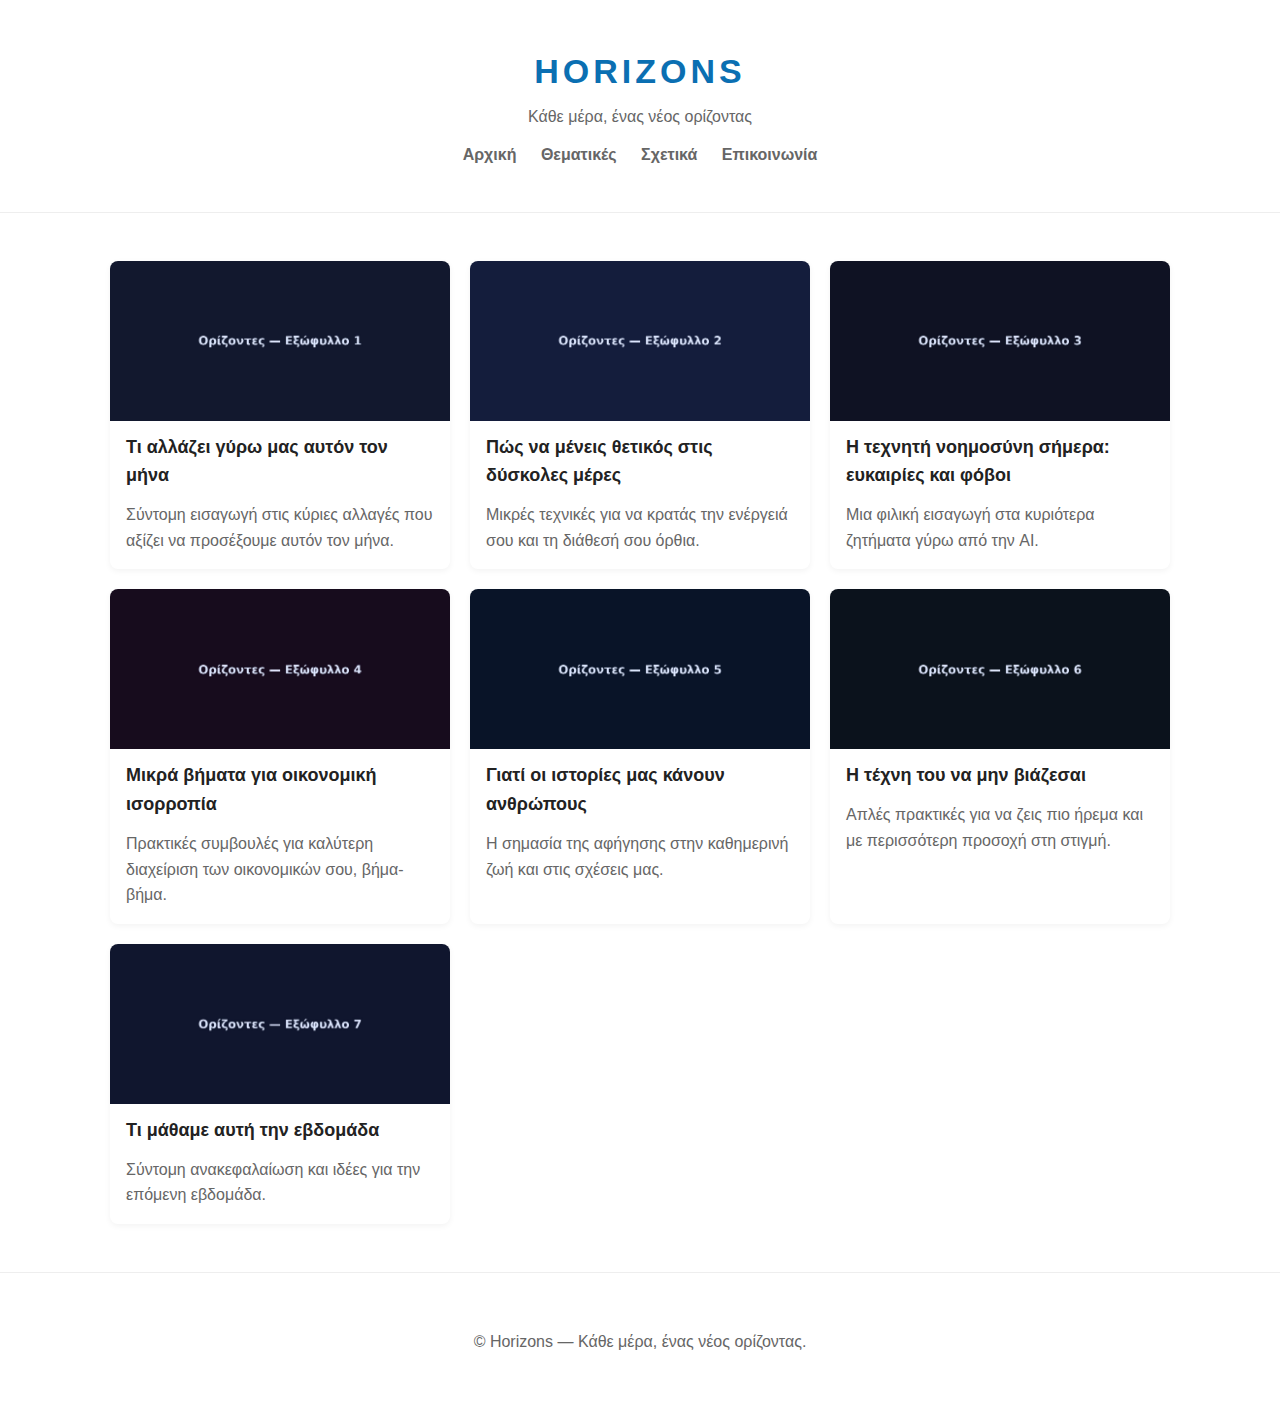
<file: index.html>
<!doctype html>
<html lang="el">
<head>
  <meta charset="utf-8">
  <meta name="viewport" content="width=device-width,initial-scale=1">
  <title>HORIZONS — Κάθε μέρα, ένας νέος ορίζοντας</title>
  <link href="style.css" rel="stylesheet">
</head>
<body>
  <header class="site-header">
    <div class="container">
      <h1 class="logo">HORIZONS</h1>
      <p class="tagline">Κάθε μέρα, ένας νέος ορίζοντας</p>
      <nav class="main-nav">
        <a href="index.html">Αρχική</a>
        <a href="categories.html">Θεματικές</a>
        <a href="about.html">Σχετικά</a>
        <a href="contact.html">Επικοινωνία</a>
      </nav>
    </div>
  </header>
  <main class="container">
    <section class="grid">
      <article class="card">
        <img src="assets/cover1.jpg" alt="Τι αλλάζει" class="card-img">
        <h2><a href="posts/week1.md#Δευτέρα---Τι-αλλάζει-γύρω-μας-αυτόν-τον-μήνα">Τι αλλάζει γύρω μας αυτόν τον μήνα</a></h2>
        <p class="excerpt">Σύντομη εισαγωγή στις κύριες αλλαγές που αξίζει να προσέξουμε αυτόν τον μήνα.</p>
      </article>
      <article class="card">
        <img src="assets/cover2.jpg" alt="Θετικότητα" class="card-img">
        <h2><a href="posts/week1.md#Τρίτη---Πώς-να-μένεις-θετικός-στις-δύσκολες-μέρες">Πώς να μένεις θετικός στις δύσκολες μέρες</a></h2>
        <p class="excerpt">Μικρές τεχνικές για να κρατάς την ενέργειά σου και τη διάθεσή σου όρθια.</p>
      </article>
      <article class="card">
        <img src="assets/cover3.jpg" alt="AI" class="card-img">
        <h2><a href="posts/week1.md#Τετάρτη---Η-τεχνητή-νοημοσύνη-σήμερα">Η τεχνητή νοημοσύνη σήμερα: ευκαιρίες και φόβοι</a></h2>
        <p class="excerpt">Μια φιλική εισαγωγή στα κυριότερα ζητήματα γύρω από την AI.</p>
      </article>
      <article class="card">
        <img src="assets/cover4.jpg" alt="Οικονομία" class="card-img">
        <h2><a href="posts/week1.md#Πέμπτη---Μικρά-βήματα-για-οικονομική-ισορροπία">Μικρά βήματα για οικονομική ισορροπία</a></h2>
        <p class="excerpt">Πρακτικές συμβουλές για καλύτερη διαχείριση των οικονομικών σου, βήμα-βήμα.</p>
      </article>
      <article class="card">
        <img src="assets/cover5.jpg" alt="Ιστορίες" class="card-img">
        <h2><a href="posts/week1.md#Παρασκευή---Γιατί-οι-ιστορίες-μας-κάνουν-ανθρώπους">Γιατί οι ιστορίες μας κάνουν ανθρώπους</a></h2>
        <p class="excerpt">Η σημασία της αφήγησης στην καθημερινή ζωή και στις σχέσεις μας.</p>
      </article>
      <article class="card">
        <img src="assets/cover6.jpg" alt="Σάββατο" class="card-img">
        <h2><a href="posts/week1.md#Σάββατο---Η-τέχνη-του-να-μη-βιάζεσαι">Η τέχνη του να μην βιάζεσαι</a></h2>
        <p class="excerpt">Απλές πρακτικές για να ζεις πιο ήρεμα και με περισσότερη προσοχή στη στιγμή.</p>
      </article>
      <article class="card">
        <img src="assets/cover7.jpg" alt="Ανασκόπηση" class="card-img">
        <h2><a href="posts/week1.md#Κυριακή---Τι-μάθαμε-αυτή-την-εβδομάδα">Τι μάθαμε αυτή την εβδομάδα</a></h2>
        <p class="excerpt">Σύντομη ανακεφαλαίωση και ιδέες για την επόμενη εβδομάδα.</p>
      </article>
    </section>
  </main>
  <footer class="site-footer">
    <div class="container">
      <p>© Horizons — Κάθε μέρα, ένας νέος ορίζοντας.</p>
    </div>
  </footer>
</body>
</html>
</file>
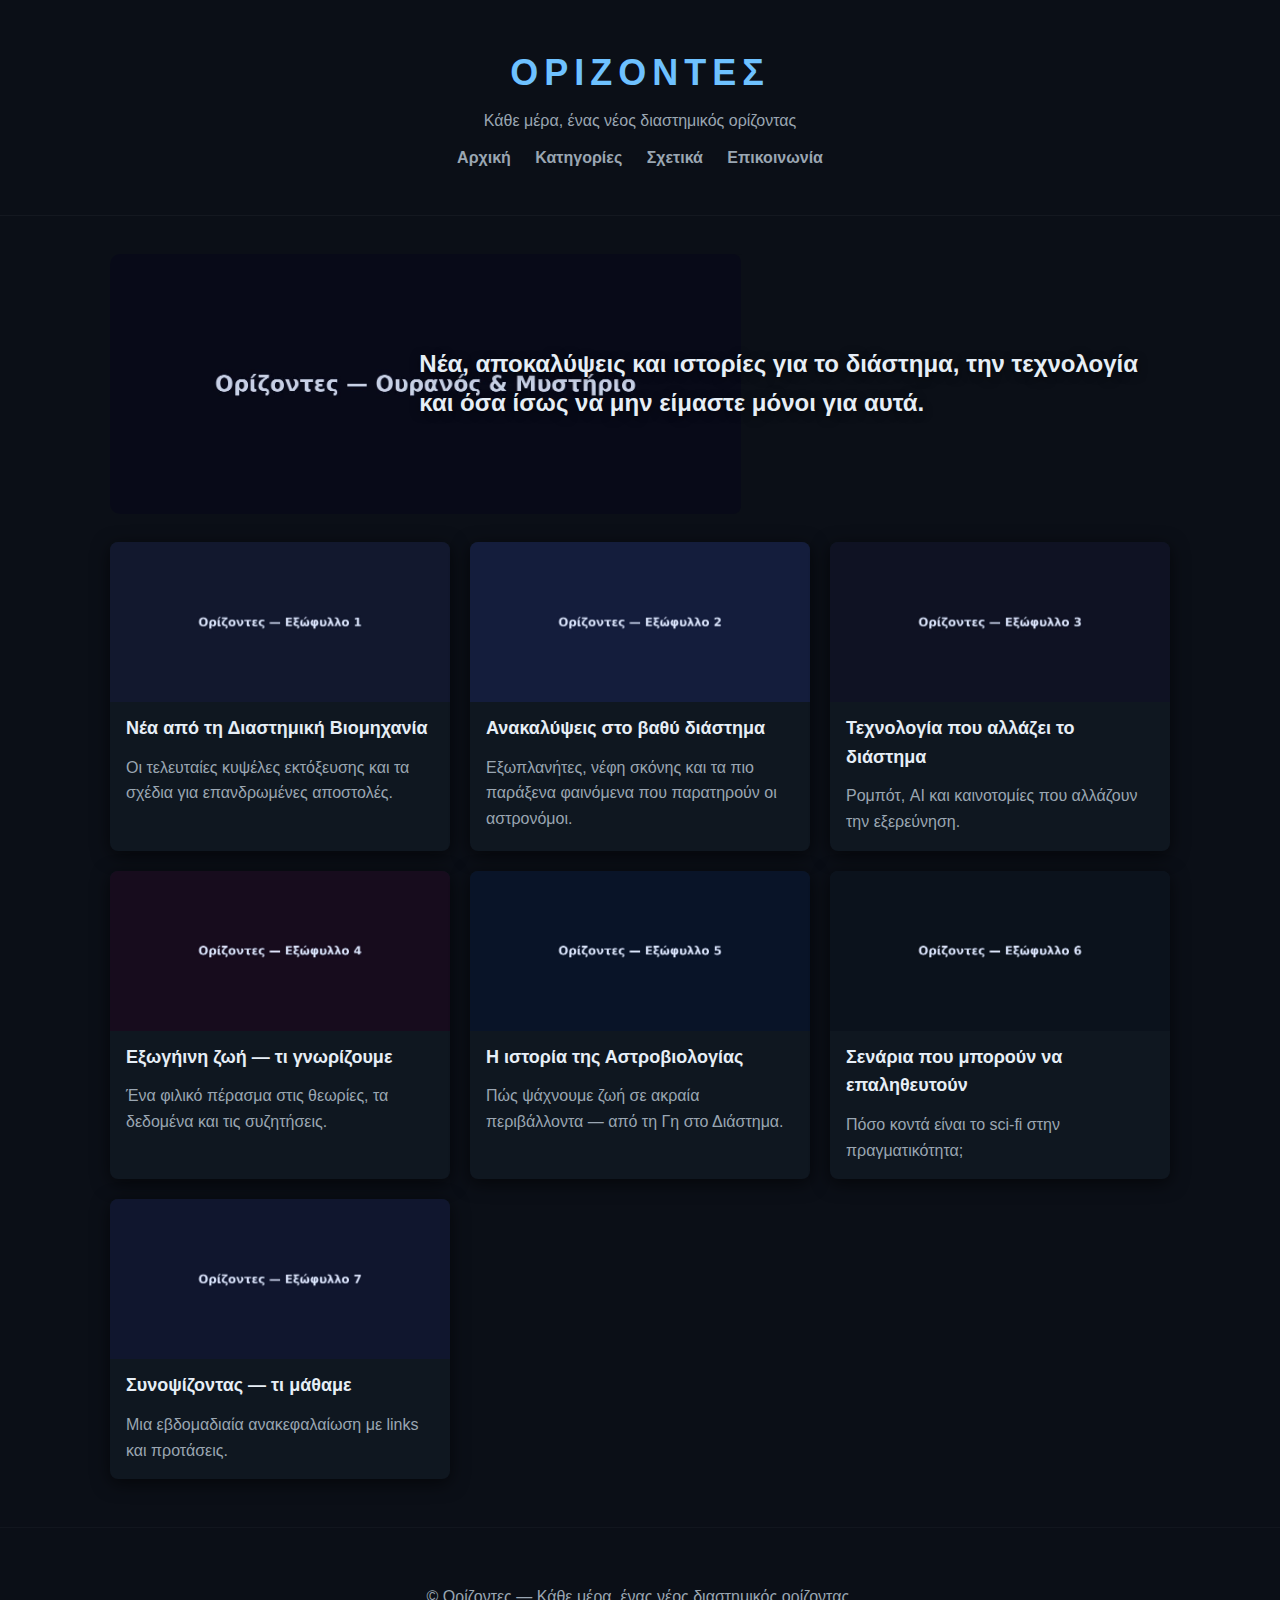
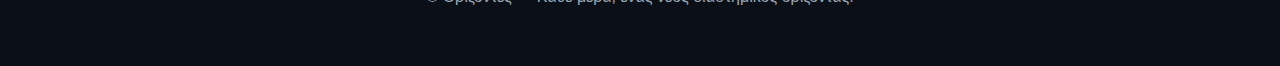
<file: orizontes-site/index.html>
<!doctype html>
<html lang="el">
<head>
  <meta charset="utf-8">
  <meta name="viewport" content="width=device-width,initial-scale=1">
  <title>Ορίζοντες — Sci‑Fi Portal για Διάστημα & Αστρονομία</title>
  <link href="style.css" rel="stylesheet">
</head>
<body class="dark">
  <header class="site-header">
    <div class="container">
      <h1 class="logo">ΟΡΙΖΟΝΤΕΣ</h1>
      <p class="tagline">Κάθε μέρα, ένας νέος διαστημικός ορίζοντας</p>
      <nav class="main-nav">
        <a href="index.html">Αρχική</a>
        <a href="categories.html">Κατηγορίες</a>
        <a href="about.html">Σχετικά</a>
        <a href="contact.html">Επικοινωνία</a>
      </nav>
    </div>
  </header>
  <main class="container">
    <section class="hero">
      <img src="assets/hero.jpg" alt="space hero" class="hero-img">
      <div class="hero-text">
        <h2>Νέα, αποκαλύψεις και ιστορίες για το διάστημα, την τεχνολογία και όσα ίσως να μην είμαστε μόνοι για αυτά.</h2>
      </div>
    </section>
    <section class="grid">
      <article class="card">
        <img src="assets/cover1.jpg" alt="νεα κυψελης" class="card-img">
        <h2><a href="posts/week1.md#Δευτέρα---Νέα-απο-τη-Διαστημική-Βιομηχανία">Νέα από τη Διαστημική Βιομηχανία</a></h2>
        <p class="excerpt">Οι τελευταίες κυψέλες εκτόξευσης και τα σχέδια για επανδρωμένες αποστολές.</p>
      </article>
      <article class="card">
        <img src="assets/cover2.jpg" alt="αστρονομια" class="card-img">
        <h2><a href="posts/week1.md#Τρίτη---Ανακαλύψεις-στο-βαθύ-διάστημα">Ανακαλύψεις στο βαθύ διάστημα</a></h2>
        <p class="excerpt">Εξωπλανήτες, νέφη σκόνης και τα πιο παράξενα φαινόμενα που παρατηρούν οι αστρονόμοι.</p>
      </article>
      <article class="card">
        <img src="assets/cover3.jpg" alt="ai" class="card-img">
        <h2><a href="posts/week1.md#Τετάρτη---Τεχνολογία-που-αλλάζει-το-διάστημα">Τεχνολογία που αλλάζει το διάστημα</a></h2>
        <p class="excerpt">Ρομπότ, AI και καινοτομίες που αλλάζουν την εξερεύνηση.</p>
      </article>
      <article class="card">
        <img src="assets/cover4.jpg" alt="εξωγηινοι" class="card-img">
        <h2><a href="posts/week1.md#Πέμπτη---Εξωγήινη-ζωή-—-τι-γνωρίζουμε">Εξωγήινη ζωή — τι γνωρίζουμε</a></h2>
        <p class="excerpt">Ένα φιλικό πέρασμα στις θεωρίες, τα δεδομένα και τις συζητήσεις.</p>
      </article>
      <article class="card">
        <img src="assets/cover5.jpg" alt="σταρλιγκ" class="card-img">
        <h2><a href="posts/week1.md#Παρασκευή---Η-ιστορία-της-αστροβιολογιας">Η ιστορία της Αστροβιολογίας</a></h2>
        <p class="excerpt">Πώς ψάχνουμε ζωή σε ακραία περιβάλλοντα — από τη Γη στο Διάστημα.</p>
      </article>
      <article class="card">
        <img src="assets/cover6.jpg" alt="συζητησεις" class="card-img">
        <h2><a href="posts/week1.md#Σάββατο---Σενάρια-επιστημονικής-φαντασίας-που-μπορούν-να-επαληθευτούν">Σενάρια που μπορούν να επαληθευτούν</a></h2>
        <p class="excerpt">Πόσο κοντά είναι το sci‑fi στην πραγματικότητα;</p>
      </article>
      <article class="card">
        <img src="assets/cover7.jpg" alt="ανασκοπηση" class="card-img">
        <h2><a href="posts/week1.md#Κυριακή---Συνοψίζοντας-—-τι-μάθαμε">Συνοψίζοντας — τι μάθαμε</a></h2>
        <p class="excerpt">Μια εβδομαδιαία ανακεφαλαίωση με links και προτάσεις.</p>
      </article>
    </section>
  </main>
  <footer class="site-footer">
    <div class="container">
      <p>© Ορίζοντες — Κάθε μέρα, ένας νέος διαστημικός ορίζοντας.</p>
    </div>
  </footer>
</body>
</html>
</file>
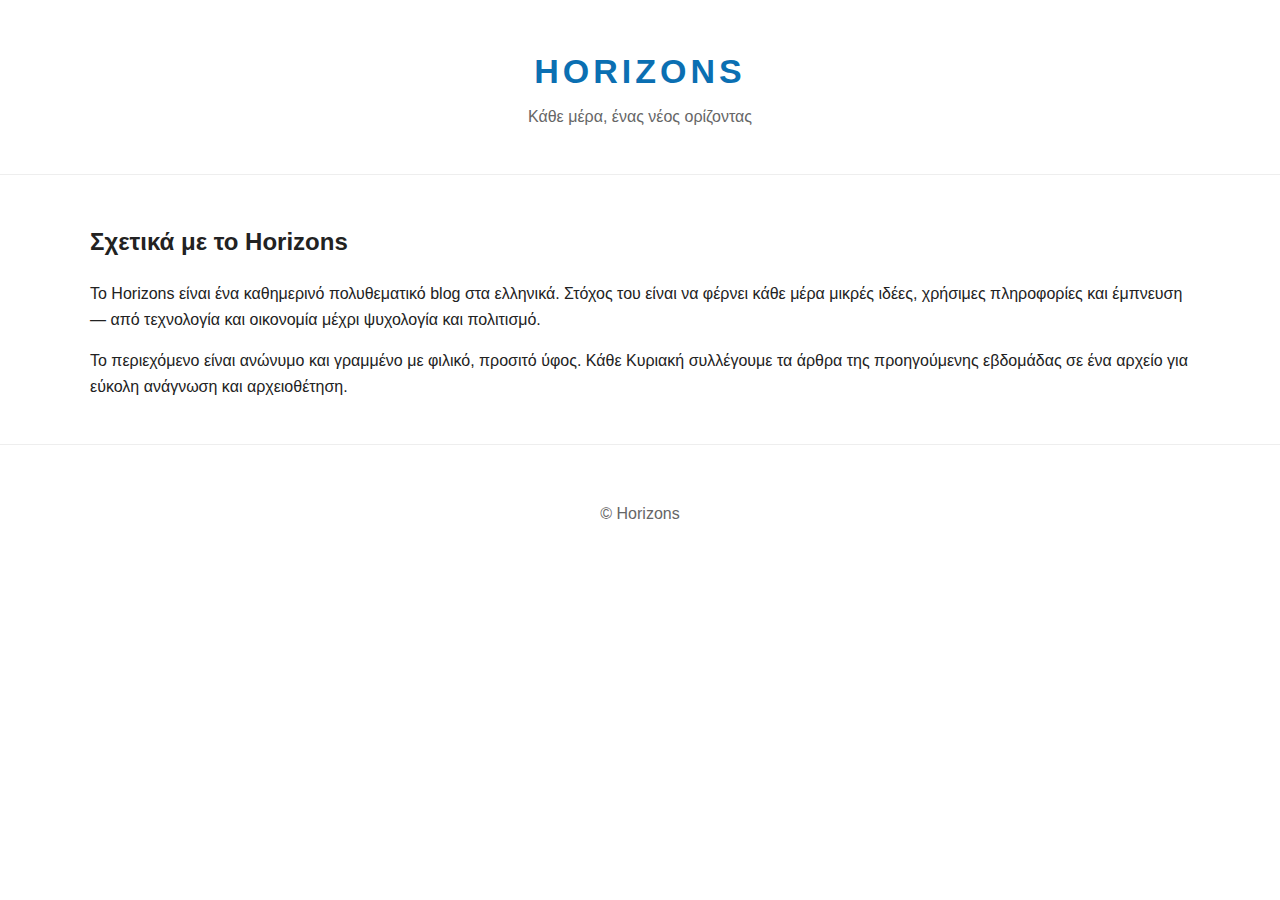
<file: about.html>
<!doctype html>
<html lang="el">
<head>
  <meta charset="utf-8">
  <meta name="viewport" content="width=device-width,initial-scale=1">
  <title>Σχετικά — Horizons</title>
  <link href="style.css" rel="stylesheet">
</head>
<body>
  <header class="site-header">
    <div class="container">
      <h1 class="logo">HORIZONS</h1>
      <p class="tagline">Κάθε μέρα, ένας νέος ορίζοντας</p>
    </div>
  </header>
  <main class="container content">
    <h2>Σχετικά με το Horizons</h2>
    <p>Το Horizons είναι ένα καθημερινό πολυθεματικό blog στα ελληνικά. Στόχος του είναι να φέρνει κάθε μέρα μικρές ιδέες, χρήσιμες πληροφορίες και έμπνευση — από τεχνολογία και οικονομία μέχρι ψυχολογία και πολιτισμό.</p>
    <p>Το περιεχόμενο είναι ανώνυμο και γραμμένο με φιλικό, προσιτό ύφος. Κάθε Κυριακή συλλέγουμε τα άρθρα της προηγούμενης εβδομάδας σε ένα αρχείο για εύκολη ανάγνωση και αρχειοθέτηση.</p>
  </main>
  <footer class="site-footer"><div class="container"><p>© Horizons</p></div></footer>
</body>
</html>
</file>
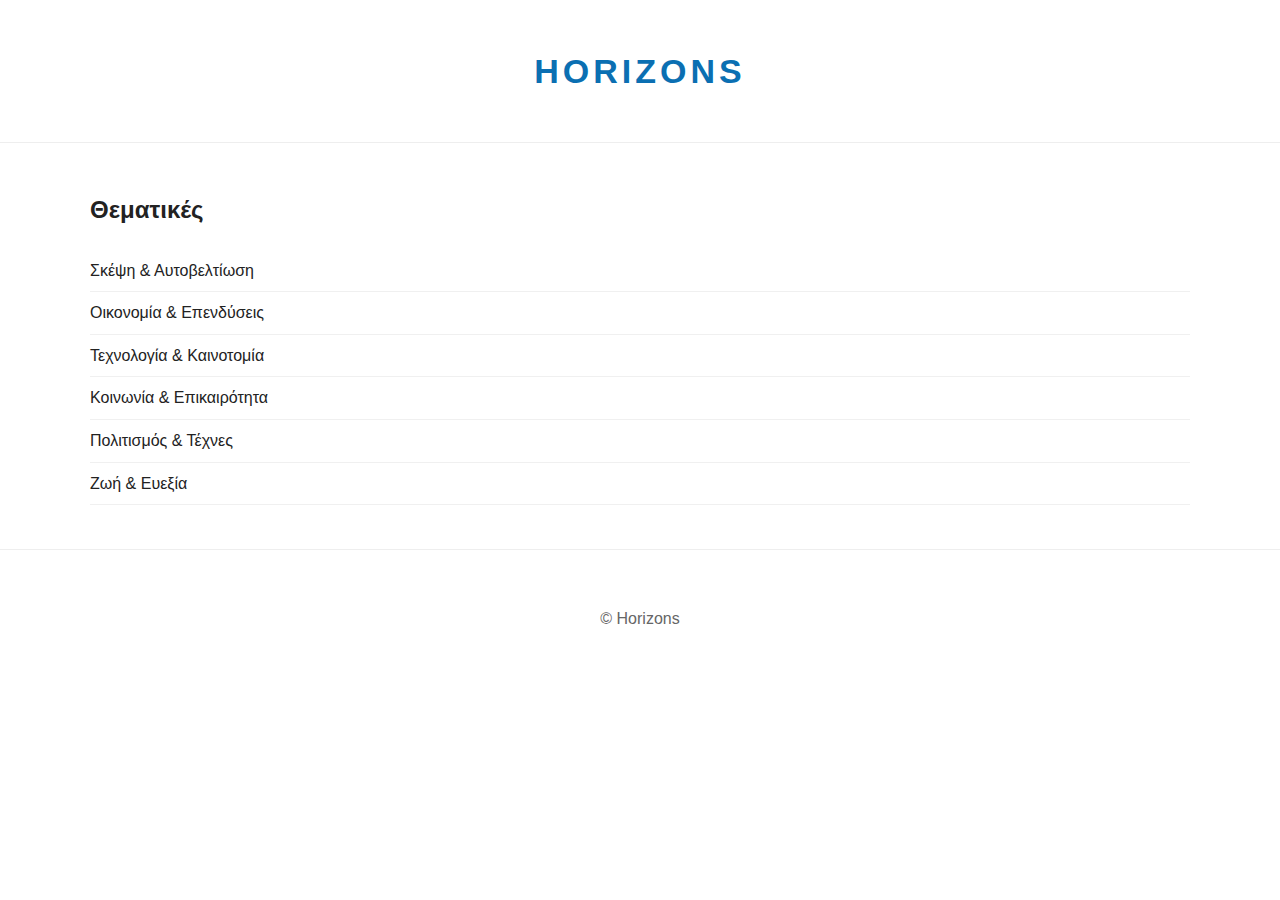
<file: categories.html>
<!doctype html>
<html lang="el">
<head>
  <meta charset="utf-8">
  <meta name="viewport" content="width=device-width,initial-scale=1">
  <title>Θεματικές — Horizons</title>
  <link href="style.css" rel="stylesheet">
</head>
<body>
  <header class="site-header">
    <div class="container">
      <h1 class="logo">HORIZONS</h1>
    </div>
  </header>
  <main class="container content">
    <h2>Θεματικές</h2>
    <ul class="categories">
      <li>Σκέψη & Αυτοβελτίωση</li>
      <li>Οικονομία & Επενδύσεις</li>
      <li>Τεχνολογία & Καινοτομία</li>
      <li>Κοινωνία & Επικαιρότητα</li>
      <li>Πολιτισμός & Τέχνες</li>
      <li>Ζωή & Ευεξία</li>
    </ul>
  </main>
  <footer class="site-footer"><div class="container"><p>© Horizons</p></div></footer>
</body>
</html>
</file>
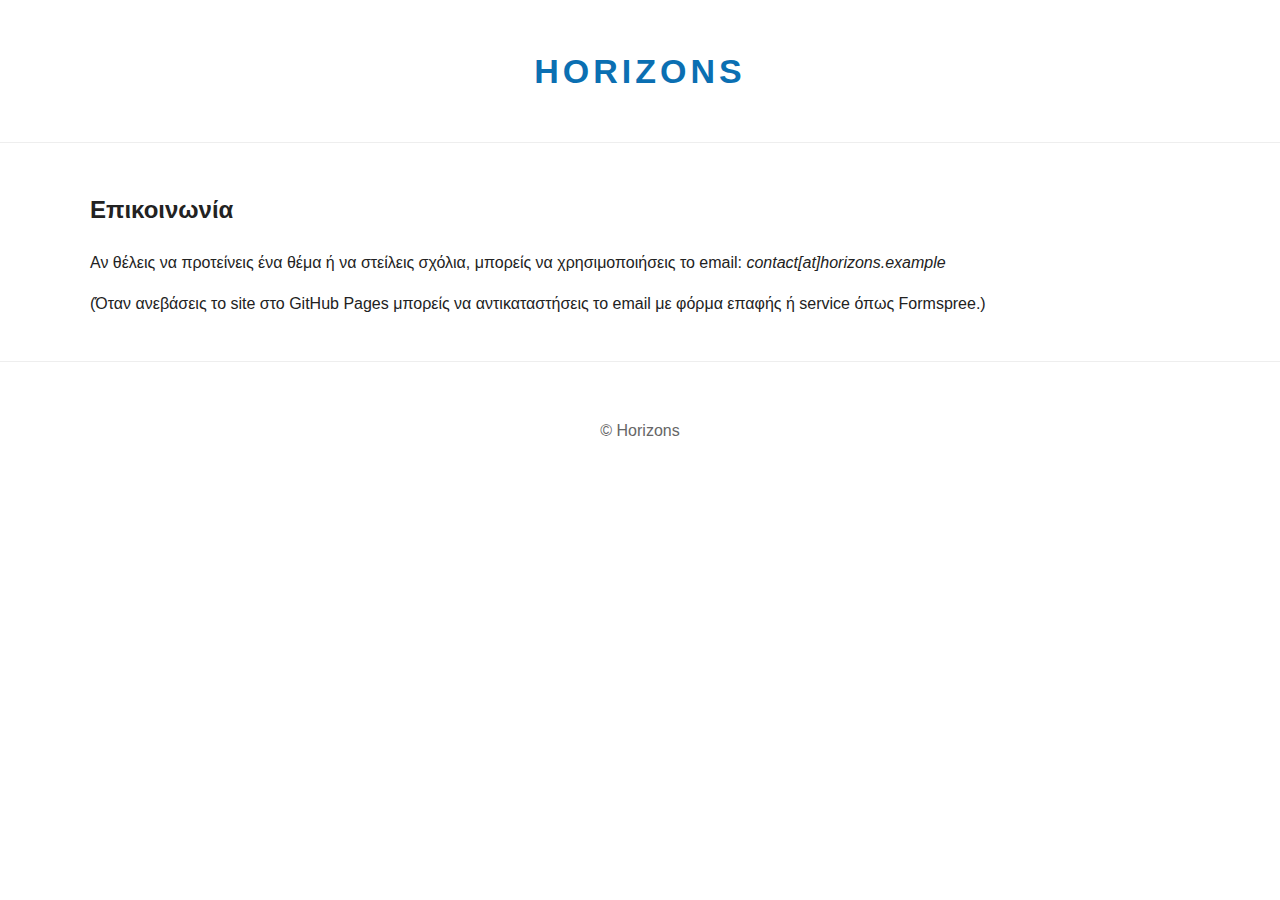
<file: contact.html>
<!doctype html>
<html lang="el">
<head>
  <meta charset="utf-8">
  <meta name="viewport" content="width=device-width,initial-scale=1">
  <title>Επικοινωνία — Horizons</title>
  <link href="style.css" rel="stylesheet">
</head>
<body>
  <header class="site-header">
    <div class="container">
      <h1 class="logo">HORIZONS</h1>
    </div>
  </header>
  <main class="container content">
    <h2>Επικοινωνία</h2>
    <p>Αν θέλεις να προτείνεις ένα θέμα ή να στείλεις σχόλια, μπορείς να χρησιμοποιήσεις το email: <em>contact[at]horizons.example</em></p>
    <p>(Όταν ανεβάσεις το site στο GitHub Pages μπορείς να αντικαταστήσεις το email με φόρμα επαφής ή service όπως Formspree.)</p>
  </main>
  <footer class="site-footer"><div class="container"><p>© Horizons</p></div></footer>
</body>
</html>
</file>
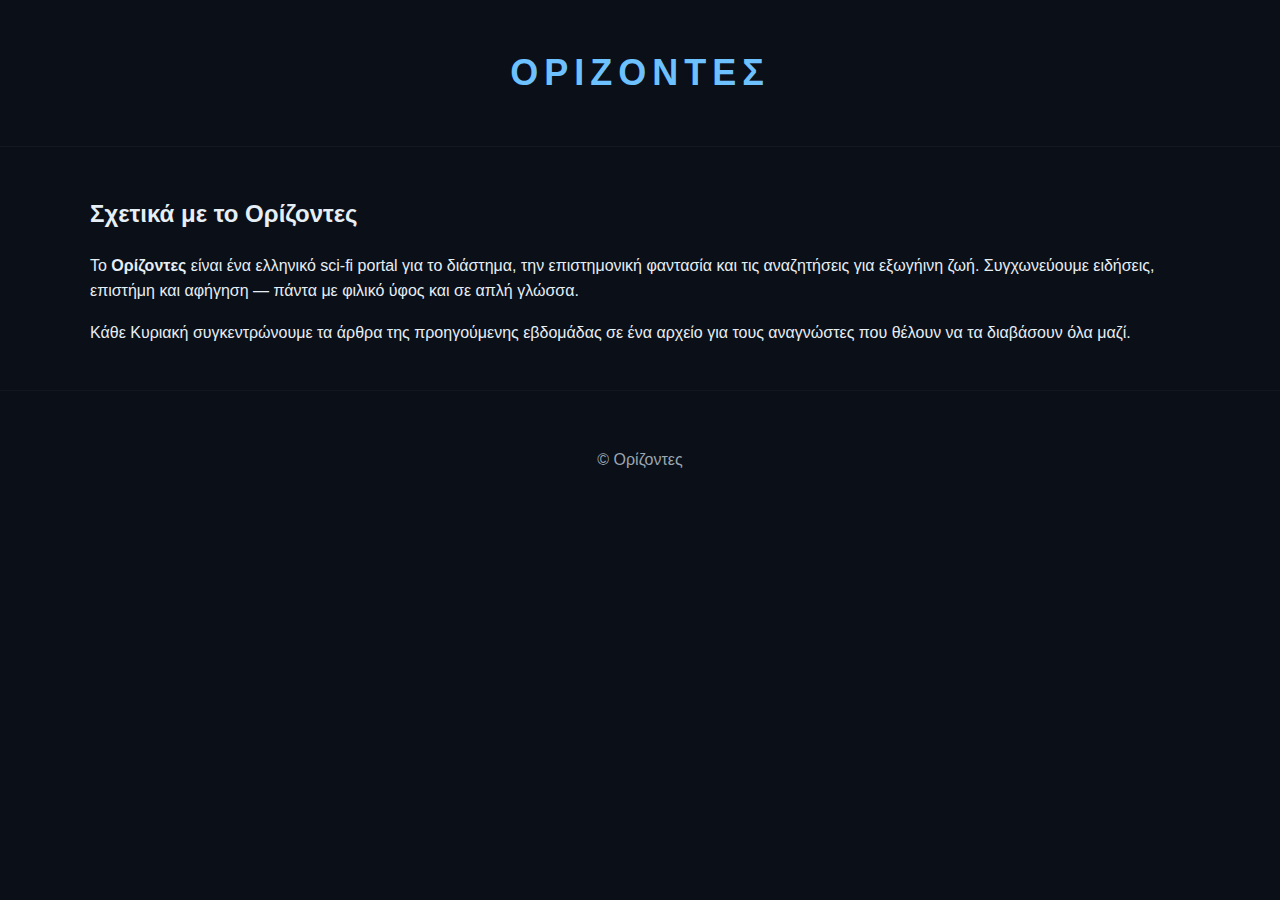
<file: orizontes-site/about.html>
<!doctype html>
<html lang="el">
<head>
  <meta charset="utf-8">
  <meta name="viewport" content="width=device-width,initial-scale=1">
  <title>Σχετικά — Ορίζοντες</title>
  <link href="style.css" rel="stylesheet">
</head>
<body class="dark">
  <header class="site-header">
    <div class="container">
      <h1 class="logo">ΟΡΙΖΟΝΤΕΣ</h1>
    </div>
  </header>
  <main class="container content">
    <h2>Σχετικά με το Ορίζοντες</h2>
    <p>Το <strong>Ορίζοντες</strong> είναι ένα ελληνικό sci‑fi portal για το διάστημα, την επιστημονική φαντασία και τις αναζητήσεις για εξωγήινη ζωή. Συγχωνεύουμε ειδήσεις, επιστήμη και αφήγηση — πάντα με φιλικό ύφος και σε απλή γλώσσα.</p>
    <p>Κάθε Κυριακή συγκεντρώνουμε τα άρθρα της προηγούμενης εβδομάδας σε ένα αρχείο για τους αναγνώστες που θέλουν να τα διαβάσουν όλα μαζί.</p>
  </main>
  <footer class="site-footer"><div class="container"><p>© Ορίζοντες</p></div></footer>
</body>
</html>
</file>
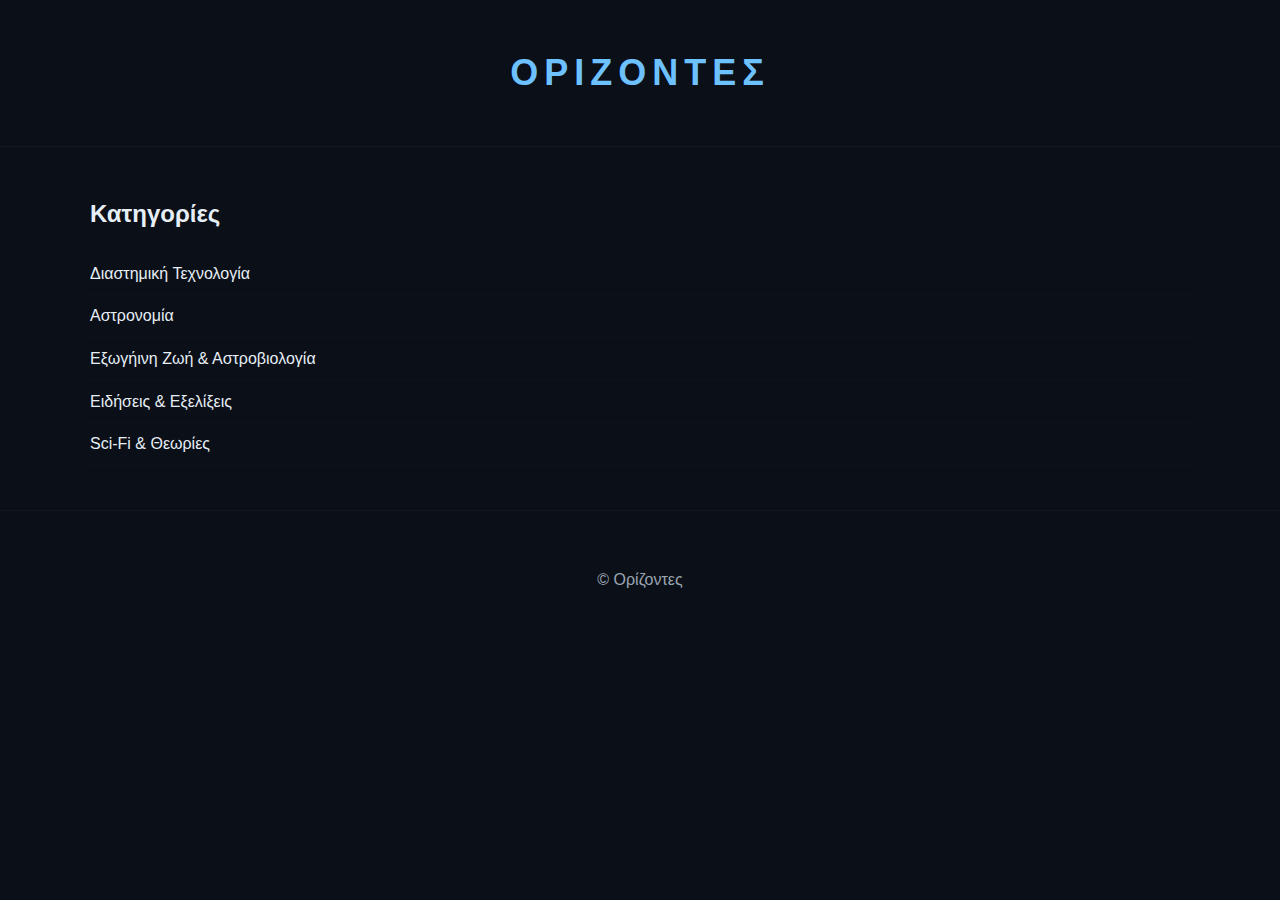
<file: orizontes-site/categories.html>
<!doctype html>
<html lang="el">
<head>
  <meta charset="utf-8">
  <meta name="viewport" content="width=device-width,initial-scale=1">
  <title>Κατηγορίες — Ορίζοντες</title>
  <link href="style.css" rel="stylesheet">
</head>
<body class="dark">
  <header class="site-header"><div class="container"><h1 class="logo">ΟΡΙΖΟΝΤΕΣ</h1></div></header>
  <main class="container content">
    <h2>Κατηγορίες</h2>
    <ul class="categories">
      <li>Διαστημική Τεχνολογία</li>
      <li>Αστρονομία</li>
      <li>Εξωγήινη Ζωή & Αστροβιολογία</li>
      <li>Ειδήσεις & Εξελίξεις</li>
      <li>Sci‑Fi & Θεωρίες</li>
    </ul>
  </main>
  <footer class="site-footer"><div class="container"><p>© Ορίζοντες</p></div></footer>
</body>
</html>
</file>
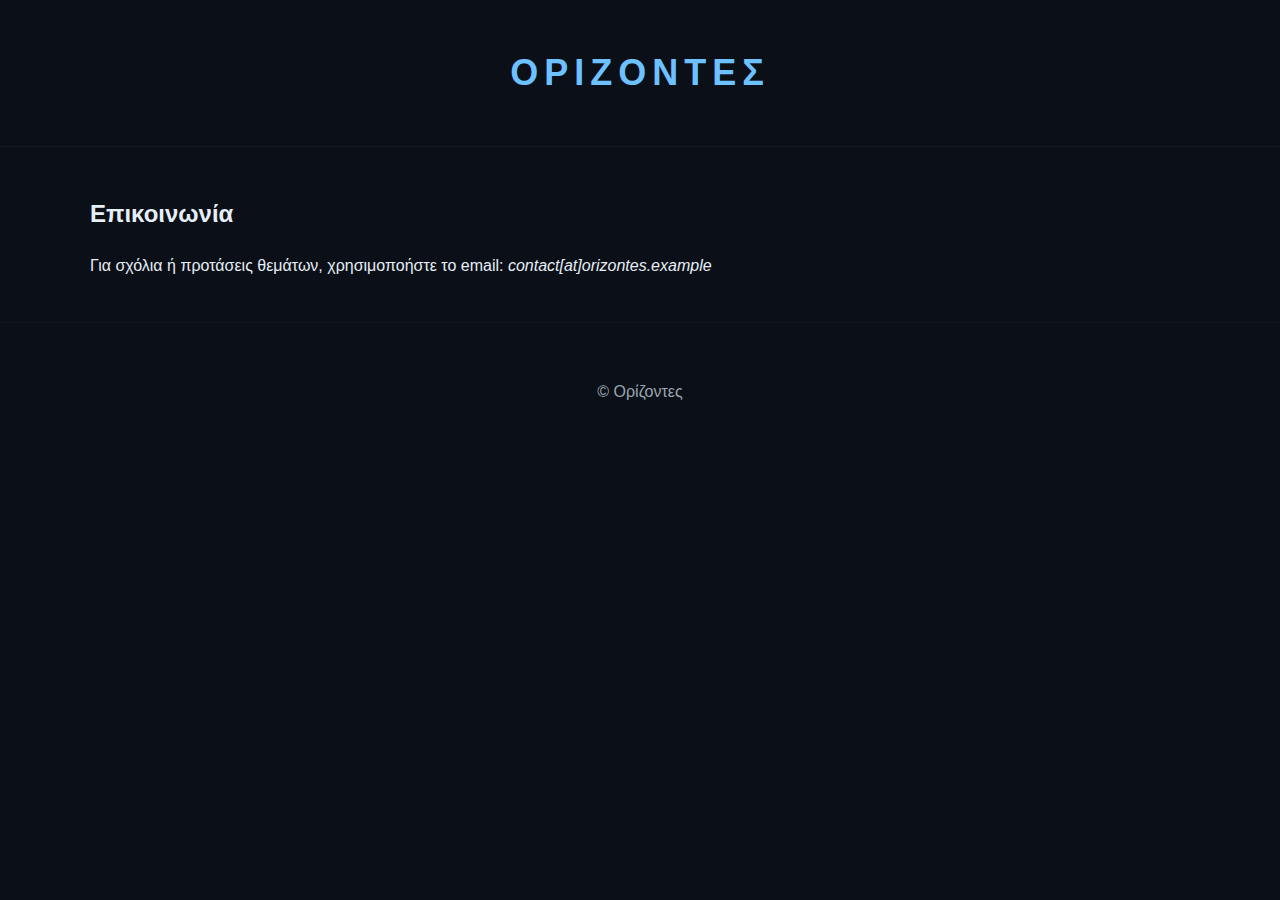
<file: orizontes-site/contact.html>
<!doctype html>
<html lang="el">
<head>
  <meta charset="utf-8">
  <meta name="viewport" content="width=device-width,initial-scale=1">
  <title>Επικοινωνία — Ορίζοντες</title>
  <link href="style.css" rel="stylesheet">
</head>
<body class="dark">
  <header class="site-header"><div class="container"><h1 class="logo">ΟΡΙΖΟΝΤΕΣ</h1></div></header>
  <main class="container content">
    <h2>Επικοινωνία</h2>
    <p>Για σχόλια ή προτάσεις θεμάτων, χρησιμοποήστε το email: <em>contact[at]orizontes.example</em></p>
  </main>
  <footer class="site-footer"><div class="container"><p>© Ορίζοντες</p></div></footer>
</body>
</html>
</file>
<file: style.css>
/* Basic minimal magazine style */
:root{
  --bg:#ffffff;
  --text:#222222;
  --muted:#666666;
  --accent:#0b6fb2;
  --max-width:1100px;
}
*{box-sizing:border-box}
body{font-family: "Noto Sans", Arial, sans-serif; background:var(--bg); color:var(--text); margin:0; line-height:1.6}
.container{max-width:var(--max-width); margin:0 auto; padding:20px}
.site-header{border-bottom:1px solid #eee; padding:24px 0; text-align:center}
.logo{font-size:34px; letter-spacing:4px; margin:0; color:var(--accent)}
.tagline{margin:6px 0 0; color:var(--muted)}
.main-nav{margin-top:12px}
.main-nav a{margin:0 10px; text-decoration:none; color:var(--muted); font-weight:600}
.grid{display:grid; grid-template-columns:repeat(auto-fill, minmax(260px,1fr)); gap:20px; margin:28px 0}
.card{background:#fff; border-radius:8px; box-shadow:0 2px 6px rgba(0,0,0,0.05); overflow:hidden; display:flex; flex-direction:column}
.card-img{width:100%; height:160px; object-fit:cover; display:block}
.card h2{font-size:18px; margin:12px 16px}
.card h2 a{text-decoration:none; color:var(--text)}
.excerpt{margin:0 16px 16px; color:var(--muted)}
.site-footer{border-top:1px solid #eee; padding:20px 0; text-align:center; color:var(--muted)}
.content{padding:28px 0}
.categories{list-style:none; padding:0}
.categories li{padding:8px 0; border-bottom:1px solid #f0f0f0}
@media (max-width:600px){ .logo{font-size:28px} .card-img{height:140px} }
</file>
<file: orizontes-site/style.css>
:root{
  --bg:#0b0f17;
  --card:#0f1720;
  --muted:#9aa6b2;
  --accent:#6ec1ff;
  --text:#e6eef6;
  --max-width:1100px;
}
*{box-sizing:border-box}
body{font-family: "Noto Sans", Arial, sans-serif; background:var(--bg); color:var(--text); margin:0; line-height:1.6}
.container{max-width:var(--max-width); margin:0 auto; padding:20px}
.site-header{border-bottom:1px solid rgba(255,255,255,0.04); padding:24px 0; text-align:center}
.logo{font-size:36px; letter-spacing:6px; margin:0; color:var(--accent); font-weight:700}
.tagline{margin:6px 0 0; color:var(--muted)}
.main-nav{margin-top:12px}
.main-nav a{margin:0 10px; text-decoration:none; color:var(--muted); font-weight:600}
.hero{display:flex; gap:20px; align-items:center; margin-top:18px; border-radius:10px; overflow:hidden}
.hero-img{width:100%; height:260px; object-fit:cover; opacity:0.9; border-radius:8px}
.hero-text{position:relative; padding:18px; margin-left:-360px; text-shadow:0 2px 10px rgba(0,0,0,0.6);}
.grid{display:grid; grid-template-columns:repeat(auto-fill, minmax(260px,1fr)); gap:20px; margin:28px 0}
.card{background:var(--card); border-radius:8px; box-shadow:0 4px 18px rgba(0,0,0,0.6); overflow:hidden; display:flex; flex-direction:column}
.card-img{width:100%; height:160px; object-fit:cover; display:block}
.card h2{font-size:18px; margin:12px 16px}
.card h2 a{text-decoration:none; color:var(--text)}
.excerpt{margin:0 16px 16px; color:var(--muted)}
.site-footer{border-top:1px solid rgba(255,255,255,0.03); padding:20px 0; text-align:center; color:var(--muted)}
.content{padding:28px 0}
.categories{list-style:none; padding:0}
.categories li{padding:8px 0; border-bottom:1px solid rgba(255,255,255,0.02)}
@media (max-width:600px){ .logo{font-size:28px} .card-img{height:140px} .hero-text{margin-left:0; padding:12px} .hero{flex-direction:column} }
</file>
